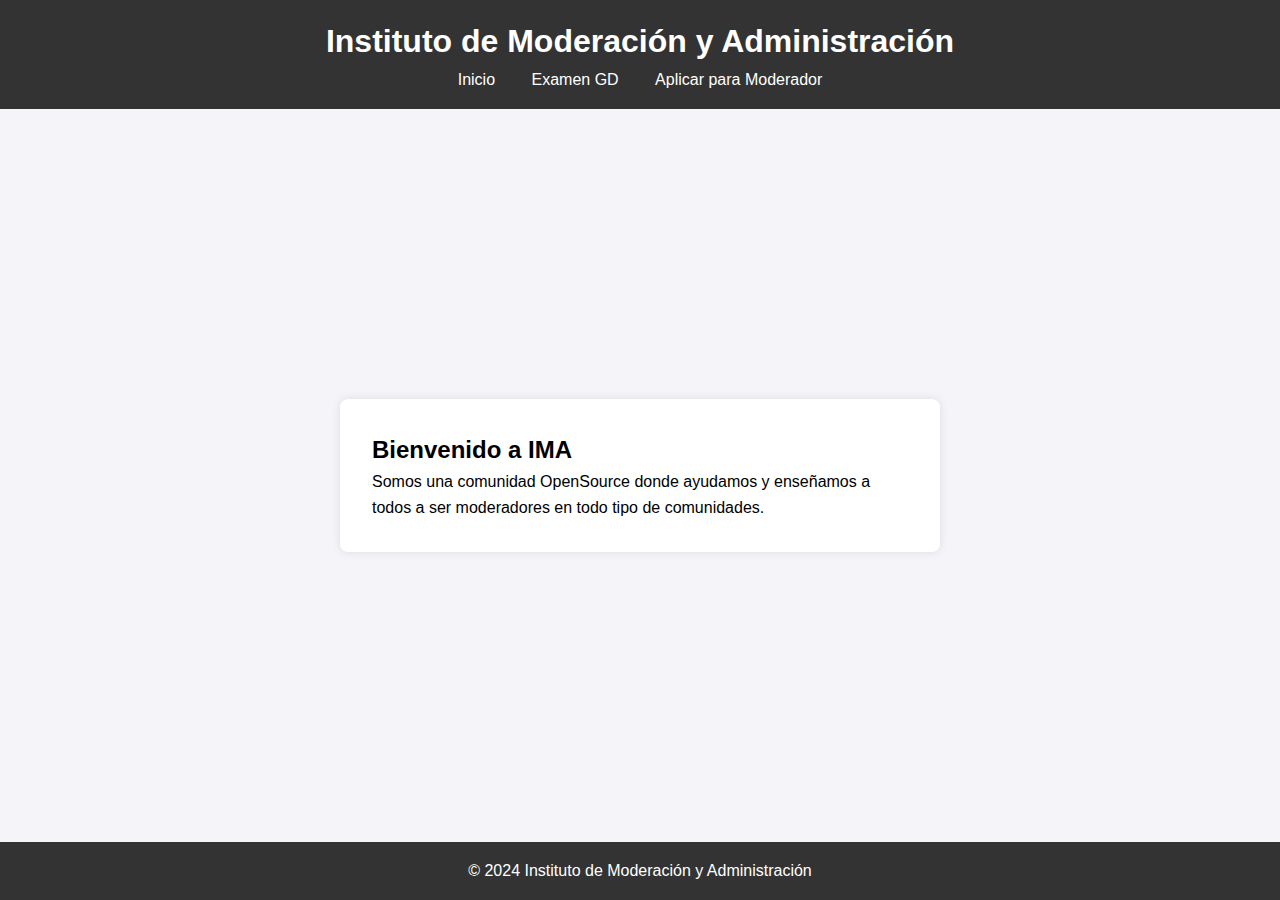
<file: index.html>
<!DOCTYPE html>
<html lang="es">
  <head>
    <meta charset="UTF-8" />
    <meta name="viewport" content="width=device-width, initial-scale=1.0" />
    <title>IMA - Instituto de Moderación y Administración</title>
    <link rel="stylesheet" href="styles.css" />
  </head>
  <body>
    <header>
      <h1>Instituto de Moderación y Administración</h1>
      <nav>
        <ul>
          <li><a href="index.html">Inicio</a></li>
          <li><a href="gd.html">Examen GD</a></li>
          <li><a href="apply.html">Aplicar para Moderador</a></li>
        </ul>
      </nav>
    </header>
    <main>
      <section>
        <h2>Bienvenido a IMA</h2>
        <p>
          Somos una comunidad OpenSource donde ayudamos y enseñamos a todos a
          ser moderadores en todo tipo de comunidades.
        </p>
      </section>
    </main>
    <footer>
      <p>&copy; 2024 Instituto de Moderación y Administración</p>
    </footer>
  </body>
</html>
</file>
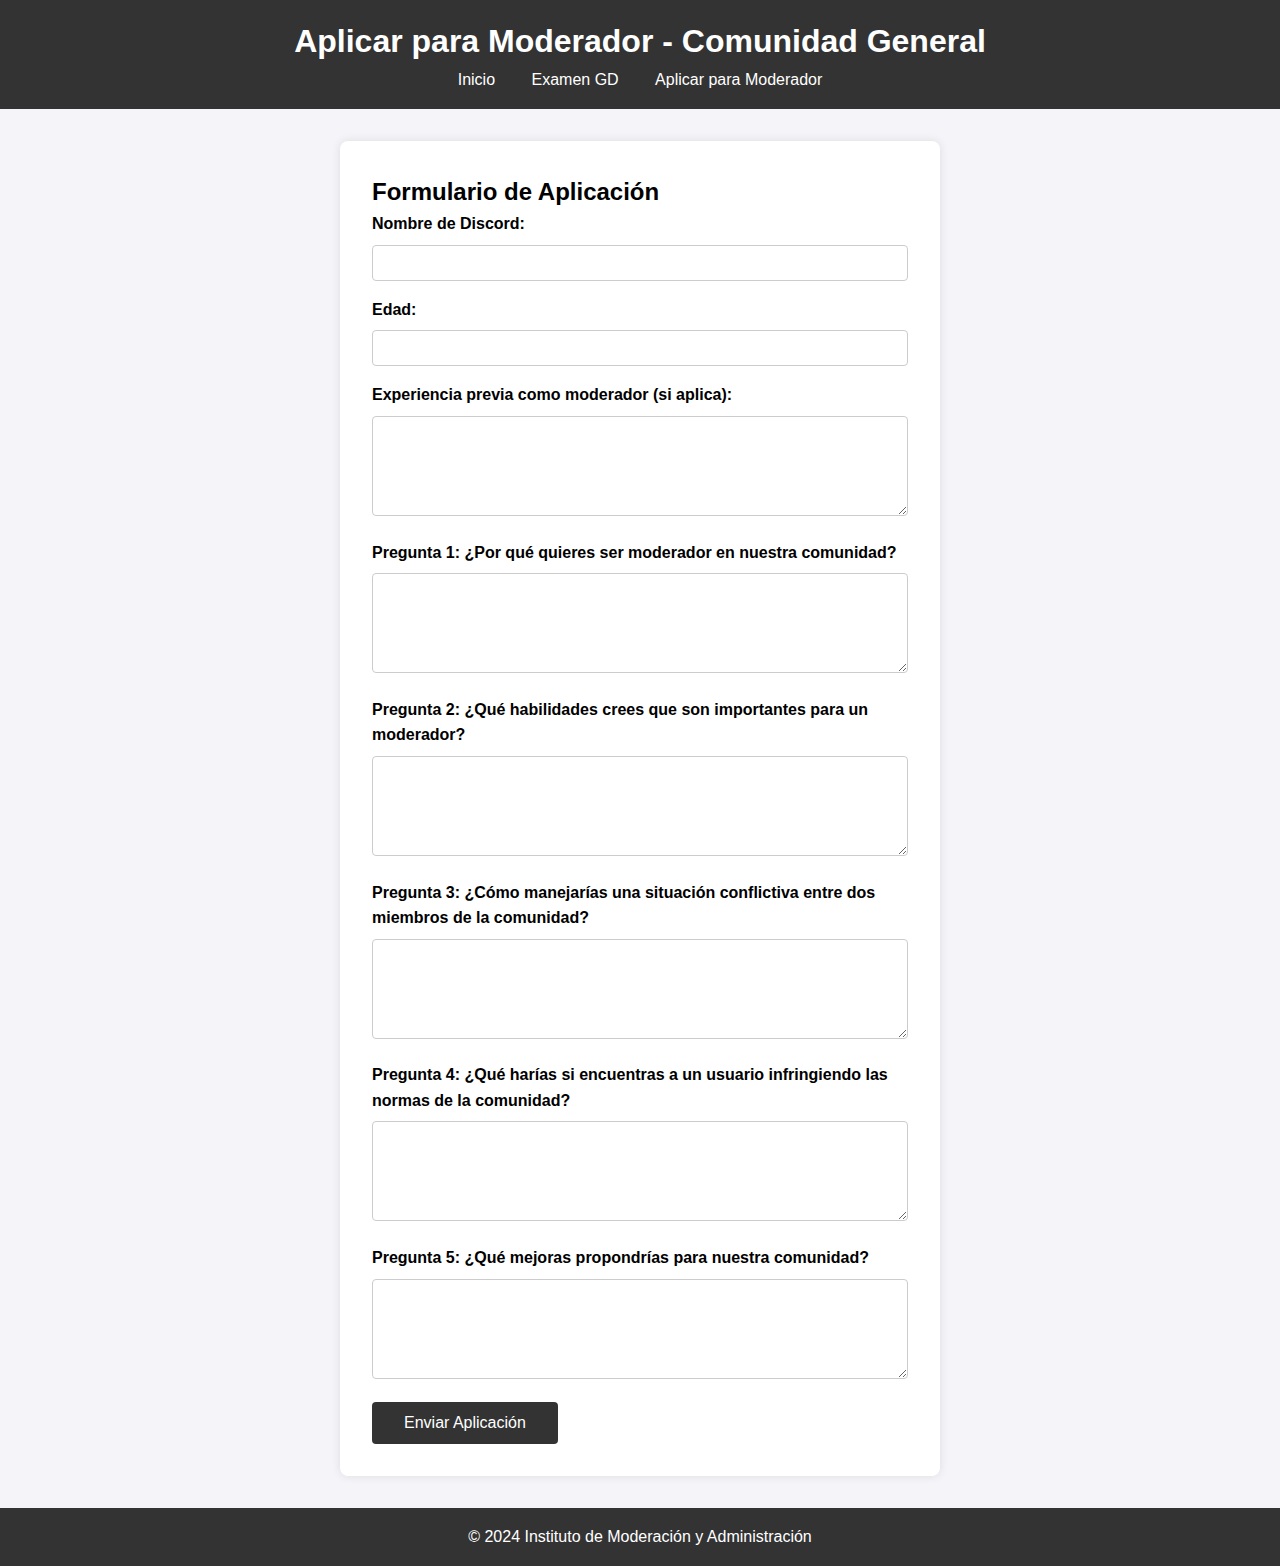
<file: apply.html>
<!DOCTYPE html>
<html lang="es">
  <head>
    <meta charset="UTF-8" />
    <meta name="viewport" content="width=device-width, initial-scale=1.0" />
    <title>Aplicar para Moderador - Comunidad General</title>
    <link rel="stylesheet" href="styles.css" />
  </head>
  <body>
    <header>
      <h1>Aplicar para Moderador - Comunidad General</h1>
      <nav>
        <ul>
          <li><a href="index.html">Inicio</a></li>
          <li><a href="gd.html">Examen GD</a></li>
          <li><a href="apply.html">Aplicar para Moderador</a></li>
        </ul>
      </nav>
    </header>
    <main>
      <section>
        <h2>Formulario de Aplicación</h2>
        <form id="applyForm">
          <label for="discordName">Nombre de Discord:</label>
          <input type="text" id="discordName" name="discordName" required />

          <label for="age">Edad:</label>
          <input type="number" id="age" name="age" required />

          <label for="experience"
            >Experiencia previa como moderador (si aplica):</label
          >
          <textarea id="experience" name="experience" rows="4"></textarea>

          <label for="q1"
            >Pregunta 1: ¿Por qué quieres ser moderador en nuestra
            comunidad?</label
          >
          <textarea id="q1" name="q1" rows="4" required></textarea>

          <label for="q2"
            >Pregunta 2: ¿Qué habilidades crees que son importantes para un
            moderador?</label
          >
          <textarea id="q2" name="q2" rows="4" required></textarea>

          <label for="q3"
            >Pregunta 3: ¿Cómo manejarías una situación conflictiva entre dos
            miembros de la comunidad?</label
          >
          <textarea id="q3" name="q3" rows="4" required></textarea>

          <label for="q4"
            >Pregunta 4: ¿Qué harías si encuentras a un usuario infringiendo las
            normas de la comunidad?</label
          >
          <textarea id="q4" name="q4" rows="4" required></textarea>

          <label for="q5"
            >Pregunta 5: ¿Qué mejoras propondrías para nuestra comunidad?</label
          >
          <textarea id="q5" name="q5" rows="4" required></textarea>

          <button type="submit">Enviar Aplicación</button>
        </form>
      </section>
    </main>
    <footer>
      <p>&copy; 2024 Instituto de Moderación y Administración</p>
    </footer>
    <script src="scripts.js"></script>
  </body>
</html>
</file>
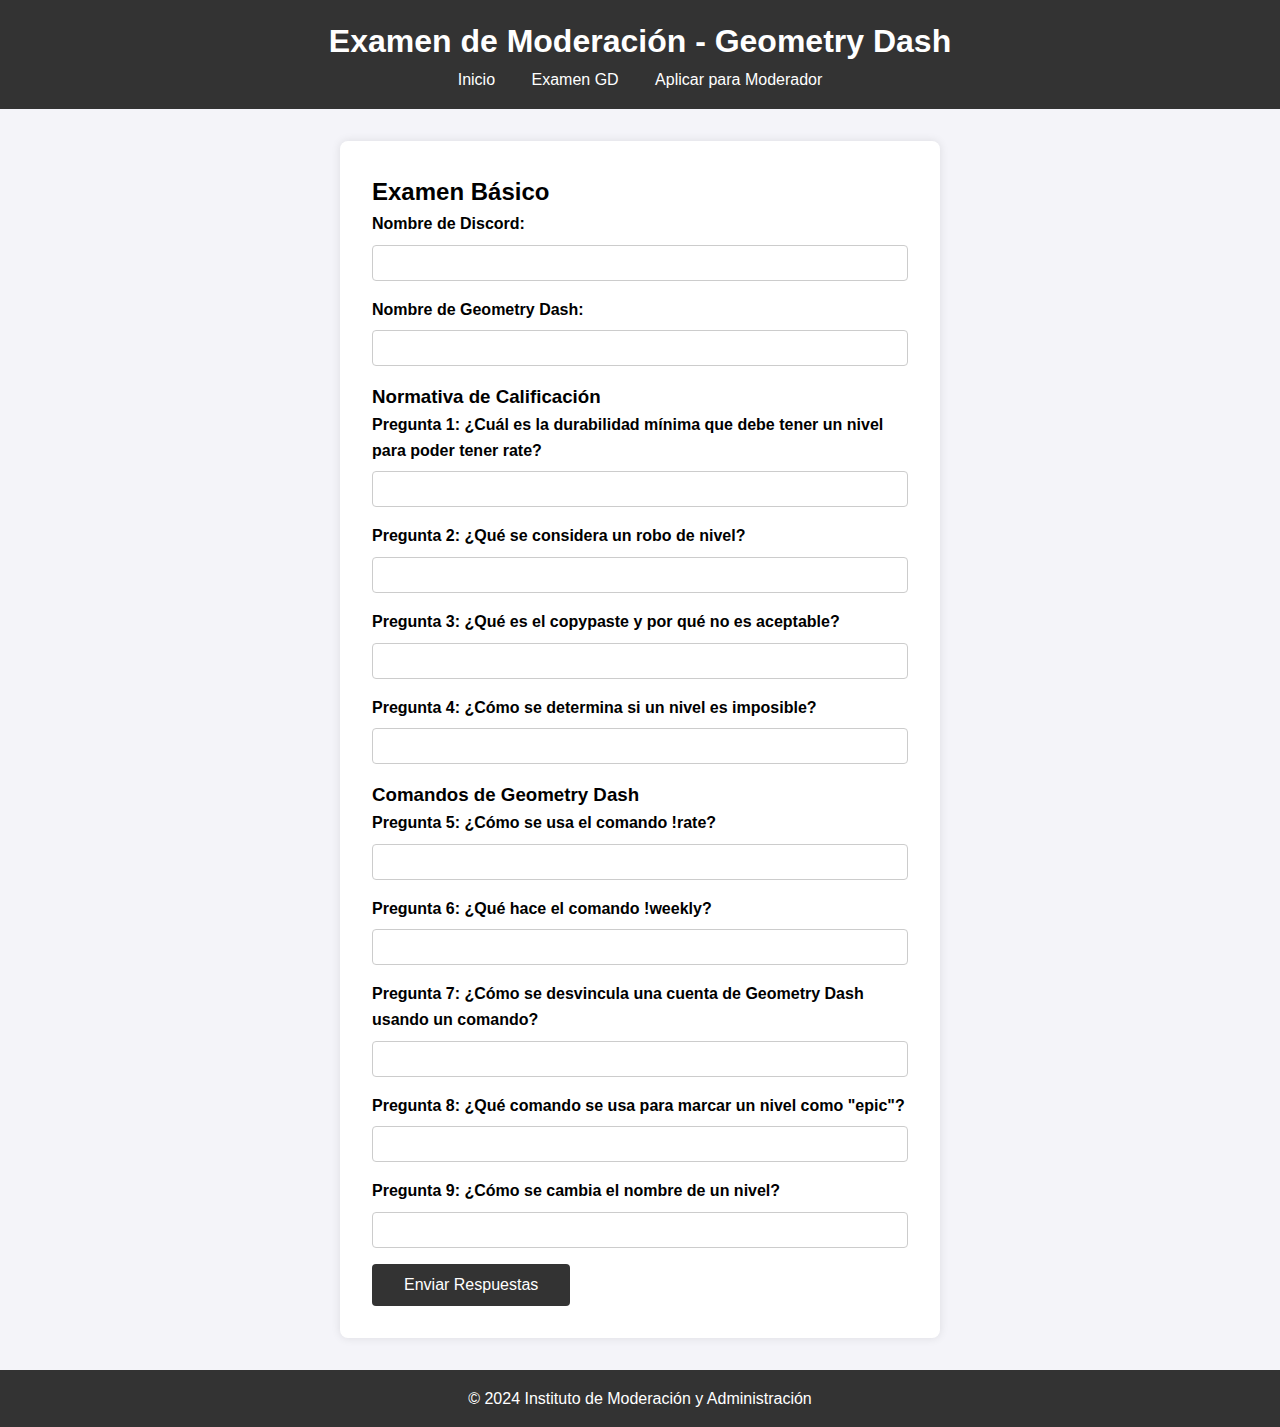
<file: gd.html>
<!DOCTYPE html>
<html lang="es">
  <head>
    <meta charset="UTF-8" />
    <meta name="viewport" content="width=device-width, initial-scale=1.0" />
    <title>Examen de Moderación - Geometry Dash</title>
    <link rel="stylesheet" href="styles.css" />
  </head>
  <body>
    <header>
      <h1>Examen de Moderación - Geometry Dash</h1>
      <nav>
        <ul>
          <li><a href="index.html">Inicio</a></li>
          <li><a href="gd.html">Examen GD</a></li>
          <li><a href="apply.html">Aplicar para Moderador</a></li>
        </ul>
      </nav>
    </header>
    <main>
      <section>
        <h2>Examen Básico</h2>
        <form id="gdExamForm">
          <label for="discordName">Nombre de Discord:</label>
          <input type="text" id="discordName" name="discordName" required />

          <label for="gdName">Nombre de Geometry Dash:</label>
          <input type="text" id="gdName" name="gdName" required />

          <h3>Normativa de Calificación</h3>
          <label for="q1"
            >Pregunta 1: ¿Cuál es la durabilidad mínima que debe tener un nivel
            para poder tener rate?</label
          >
          <input type="text" id="q1" name="q1" required />

          <label for="q2"
            >Pregunta 2: ¿Qué se considera un robo de nivel?</label
          >
          <input type="text" id="q2" name="q2" required />

          <label for="q3"
            >Pregunta 3: ¿Qué es el copypaste y por qué no es aceptable?</label
          >
          <input type="text" id="q3" name="q3" required />

          <label for="q4"
            >Pregunta 4: ¿Cómo se determina si un nivel es imposible?</label
          >
          <input type="text" id="q4" name="q4" required />

          <h3>Comandos de Geometry Dash</h3>
          <label for="q5">Pregunta 5: ¿Cómo se usa el comando !rate?</label>
          <input type="text" id="q5" name="q5" required />

          <label for="q6">Pregunta 6: ¿Qué hace el comando !weekly?</label>
          <input type="text" id="q6" name="q6" required />

          <label for="q7"
            >Pregunta 7: ¿Cómo se desvincula una cuenta de Geometry Dash usando
            un comando?</label
          >
          <input type="text" id="q7" name="q7" required />

          <label for="q8"
            >Pregunta 8: ¿Qué comando se usa para marcar un nivel como
            "epic"?</label
          >
          <input type="text" id="q8" name="q8" required />

          <label for="q9"
            >Pregunta 9: ¿Cómo se cambia el nombre de un nivel?</label
          >
          <input type="text" id="q9" name="q9" required />

          <button type="submit">Enviar Respuestas</button>
        </form>
      </section>
    </main>
    <footer>
      <p>&copy; 2024 Instituto de Moderación y Administración</p>
    </footer>
    <script src="scripts.js"></script>
  </body>
</html>
</file>
<file: styles.css>
/* Reset de estilos básico */
* {
  margin: 0;
  padding: 0;
  box-sizing: border-box;
}

body {
  font-family: Arial, sans-serif;
  background-color: #f4f4f9;
  line-height: 1.6;
  display: flex;
  flex-direction: column;
  min-height: 100vh;
}

header {
  background-color: #333;
  color: #fff;
  padding: 1rem 0;
  text-align: center;
}

header h1 {
  margin: 0;
}

nav ul {
  list-style: none;
  padding: 0;
}

nav ul li {
  display: inline;
  margin: 0 1rem;
}

nav ul li a {
  color: #fff;
  text-decoration: none;
}

main {
  flex: 1;
  padding: 2rem;
  display: flex;
  justify-content: center;
  align-items: center;
}

section {
  background: #fff;
  padding: 2rem;
  border-radius: 8px;
  box-shadow: 0 0 10px rgba(0, 0, 0, 0.1);
  max-width: 600px;
  width: 100%;
}

form label {
  display: block;
  margin-bottom: 0.5rem;
  font-weight: bold;
}

form input[type="text"],
form input[type="number"] {
  width: 100%;
  padding: 0.5rem;
  margin-bottom: 1rem;
  font-size: 1rem;
  border: 1px solid #ccc;
  border-radius: 4px;
}

form textarea {
  width: 100%;
  padding: 0.5rem;
  margin-bottom: 1rem;
  font-size: 1rem;
  border: 1px solid #ccc;
  border-radius: 4px;
  resize: vertical;
  min-height: 100px;
}

button[type="submit"] {
  padding: 0.75rem 2rem;
  background-color: #333;
  color: #fff;
  border: none;
  cursor: pointer;
  border-radius: 4px;
  font-size: 1rem;
  transition: background-color 0.3s ease;
}

button[type="submit"]:hover {
  background-color: #555;
}

footer {
  background-color: #333;
  color: #fff;
  text-align: center;
  padding: 1rem 0;
}

@media (max-width: 768px) {
  main {
    padding: 1rem;
  }

  section {
    padding: 1.5rem;
  }

  form input[type="text"],
  form input[type="number"],
  form textarea {
    font-size: 0.9rem;
  }

  button[type="submit"] {
    padding: 0.5rem 1.5rem;
  }
}
</file>
